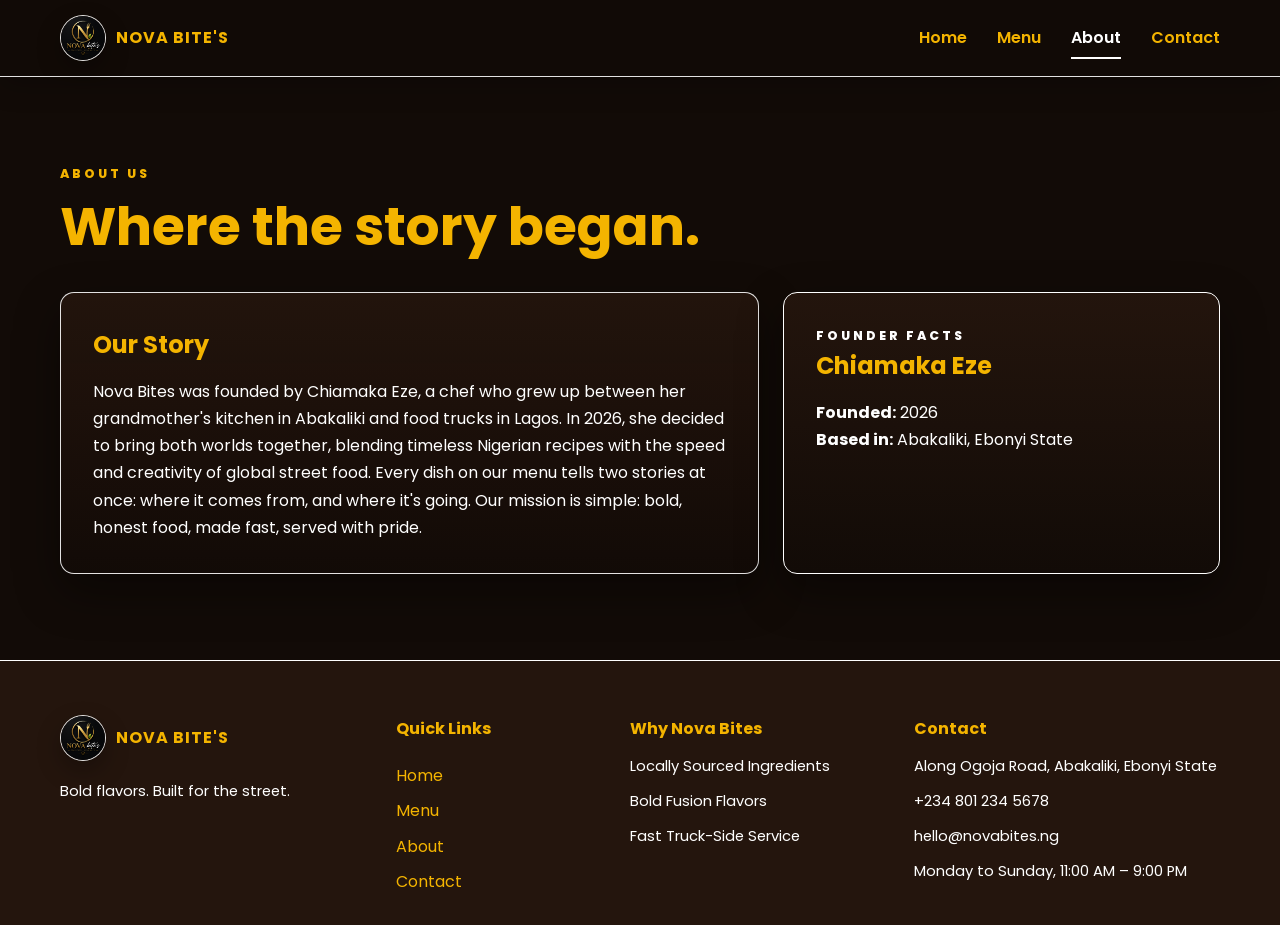
<file: Nova-Bites/about.html>
<!DOCTYPE html>
<html lang="en">
<head>
    <meta charset="UTF-8">
    <meta name="viewport" content="width=device-width, initial-scale=1.0">
    <title>Nova Bites About</title>
    <link rel="preconnect" href="https://fonts.googleapis.com">
    <link rel="preconnect" href="https://fonts.gstatic.com" crossorigin>
    <link href="https://fonts.googleapis.com/css2?family=Poppins:wght@400;500;600;700&display=swap" rel="stylesheet">
    <link rel="stylesheet" href="style.css">
    <link rel="stylesheet" href="https://cdnjs.cloudflare.com/ajax/libs/font-awesome/6.5.2/css/all.min.css">
</head>
<body>
    <header class="site-header">
        <nav class="navbar">
            <a href="index.html" class="logo"><img src="images/logo1.png" alt="Nova Bites logo"><span>NOVA BITE'S</span></a>
            <button class="nav-toggle" type="button" aria-label="Open navigation menu" aria-controls="primary-navigation" aria-expanded="false">
                <i class="fa-solid fa-bars" aria-hidden="true"></i>
            </button>
            <ul class="nav-menu" id="primary-navigation">
                <li><a href="index.html">Home</a></li><li><a href="menu.html">Menu</a></li><li><a class="active" href="about.html">About</a></li><li><a href="contact.html">Contact</a></li>
            </ul>
        </nav>
    </header>

    <main>
        <section class="page-section">
            <div class="section-heading">
                <p class="eyebrow">ABOUT US</p>
                <h1>Where the story began.</h1>
            </div>
            <div class="about-layout">
                <article class="about-card">
                    <h2>Our Story</h2>
                    <p>Nova Bites was founded by Chiamaka Eze, a chef who grew up between her grandmother's kitchen in Abakaliki and food trucks in Lagos. In 2026, she decided to bring both worlds together, blending timeless Nigerian recipes with the speed and creativity of global street food. Every dish on our menu tells two stories at once: where it comes from, and where it's going. Our mission is simple: bold, honest food, made fast, served with pride.</p>
                </article>
                <aside class="fact-box">
                    <p class="eyebrow">FOUNDER FACTS</p>
                    <h2>Chiamaka Eze</h2>
                    <p><strong>Founded:</strong> 2026</p>
                    <p><strong>Based in:</strong> Abakaliki, Ebonyi State</p>
                </aside>
            </div>
        </section>
    </main>

    <footer class="site-footer">
        <div class="footer-container">
            <div class="footer-brand"><a href="index.html" class="logo"><img src="images/logo1.png" alt="Nova Bites logo"><span>NOVA BITE'S</span></a><p>Bold flavors. Built for the street.</p></div>
            <div class="footer-links"><h2>Quick Links</h2><a href="index.html">Home</a><a href="menu.html">Menu</a><a href="about.html">About</a><a href="contact.html">Contact</a></div>
            <div class="footer-why"><h2>Why Nova Bites</h2><p>Locally Sourced Ingredients</p><p>Bold Fusion Flavors</p><p>Fast Truck-Side Service</p></div>
            <div class="footer-contact"><h2>Contact</h2><p>Along Ogoja Road, Abakaliki, Ebonyi State</p><p>+234 801 234 5678</p><p>hello@novabites.ng</p><p>Monday to Sunday, 11:00 AM – 9:00 PM</p></div>
        </div>
    </footer>
    <script src="script.js" defer></script>
</body>
</html>
</file>
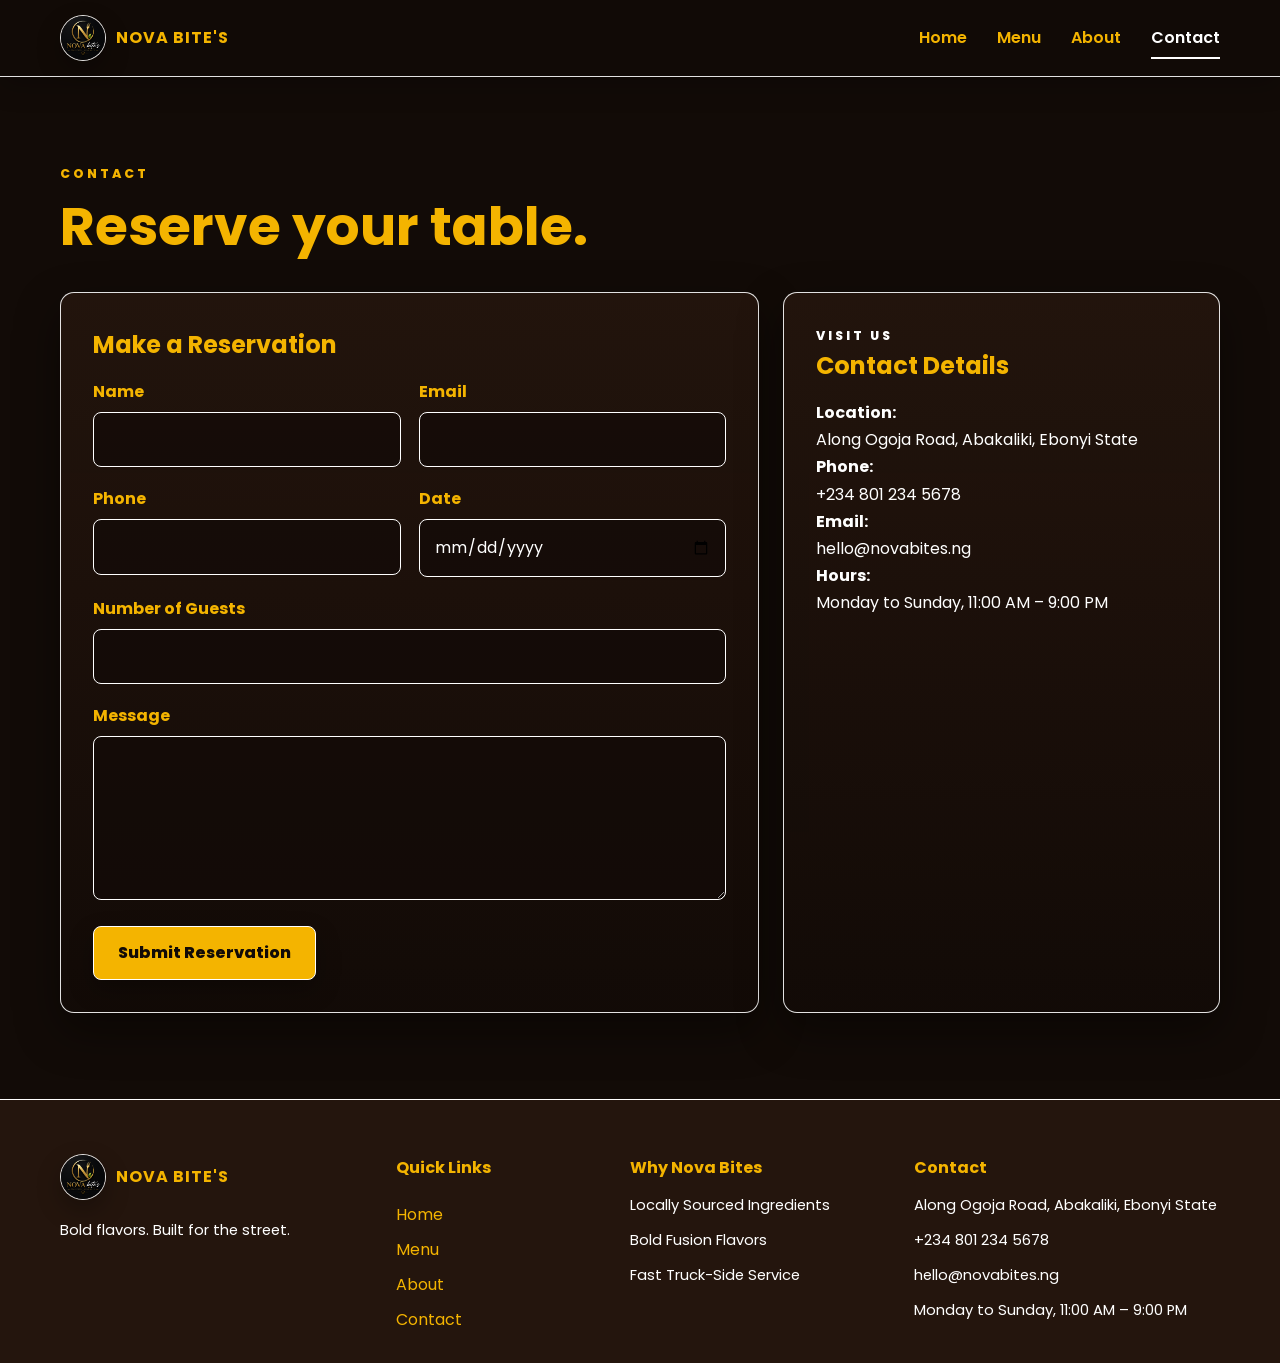
<file: Nova-Bites/contact.html>
<!DOCTYPE html>
<html lang="en">
<head>
    <meta charset="UTF-8">
    <meta name="viewport" content="width=device-width, initial-scale=1.0">
    <title>Nova Bites Contact</title>
    <link rel="preconnect" href="https://fonts.googleapis.com">
    <link rel="preconnect" href="https://fonts.gstatic.com" crossorigin>
    <link href="https://fonts.googleapis.com/css2?family=Poppins:wght@400;500;600;700&display=swap" rel="stylesheet">
    <link rel="stylesheet" href="style.css">
    <link rel="stylesheet" href="https://cdnjs.cloudflare.com/ajax/libs/font-awesome/6.5.2/css/all.min.css">
</head>
<body>
    <header class="site-header">
        <nav class="navbar">
            <a href="index.html" class="logo"><img src="images/logo1.png" alt="Nova Bites logo"><span>NOVA BITE'S</span></a>
            <button class="nav-toggle" type="button" aria-label="Open navigation menu" aria-controls="primary-navigation" aria-expanded="false">
                <i class="fa-solid fa-bars" aria-hidden="true"></i>
            </button>
            <ul class="nav-menu" id="primary-navigation">
                <li><a href="index.html">Home</a></li><li><a href="menu.html">Menu</a></li><li><a href="about.html">About</a></li><li><a class="active" href="contact.html">Contact</a></li>
            </ul>
        </nav>
    </header>

    <main>
        <section class="page-section">
            <div class="section-heading">
                <p class="eyebrow">CONTACT</p>
                <h1>Reserve your table.</h1>
            </div>

            

            <div class="contact-layout">
                <div class="form-card">
                    <h2>Make a Reservation</h2>
                    <form action="#" method="post">
                        <div class="form-row">
                            <div class="form-group"><label for="name">Name</label><input type="text" id="name" name="name" required></div>
                            <div class="form-group"><label for="email">Email</label><input type="email" id="email" name="email" required></div>
                        </div>
                        <div class="form-row">
                            <div class="form-group"><label for="phone">Phone</label><input type="tel" id="phone" name="phone" required></div>
                            <div class="form-group"><label for="date">Date</label><input type="date" id="date" name="date" required></div>
                        </div>
                        <div class="form-group"><label for="guests">Number of Guests</label><input type="number" id="guests" name="guests" min="1" required></div>
                        <div class="form-group"><label for="message">Message</label><textarea id="message" name="message" rows="5" required></textarea></div>
                        <button class="button" type="submit">Submit Reservation</button>
                    </form>
                </div>

                <aside class="info-box">
                    <p class="eyebrow">VISIT US</p>
                    <h2>Contact Details</h2>
                    <p><strong>Location:</strong><br>Along Ogoja Road, Abakaliki, Ebonyi State</p>
                    <p><strong>Phone:</strong><br>+234 801 234 5678</p>
                    <p><strong>Email:</strong><br>hello@novabites.ng</p>
                    <p><strong>Hours:</strong><br>Monday to Sunday, 11:00 AM – 9:00 PM</p>
                </aside>
            </div>
        </section>
    </main> 

    

    <footer class="site-footer">
        <div class="footer-container">
            <div class="footer-brand"><a href="index.html" class="logo"><img src="images/logo1.png" alt="Nova Bites logo"><span>NOVA BITE'S</span></a><p>Bold flavors. Built for the street.</p></div>
            <div class="footer-links"><h2>Quick Links</h2><a href="index.html">Home</a><a href="menu.html">Menu</a><a href="about.html">About</a><a href="contact.html">Contact</a></div>
            <div class="footer-why"><h2>Why Nova Bites</h2><p>Locally Sourced Ingredients</p><p>Bold Fusion Flavors</p><p>Fast Truck-Side Service</p></div>
            <div class="footer-contact"><h2>Contact</h2><p>Along Ogoja Road, Abakaliki, Ebonyi State</p><p>+234 801 234 5678</p><p>hello@novabites.ng</p><p>Monday to Sunday, 11:00 AM – 9:00 PM</p></div>
        </div>
    </footer>
    <script src="script.js" defer></script>
</body>
</html>
</file>
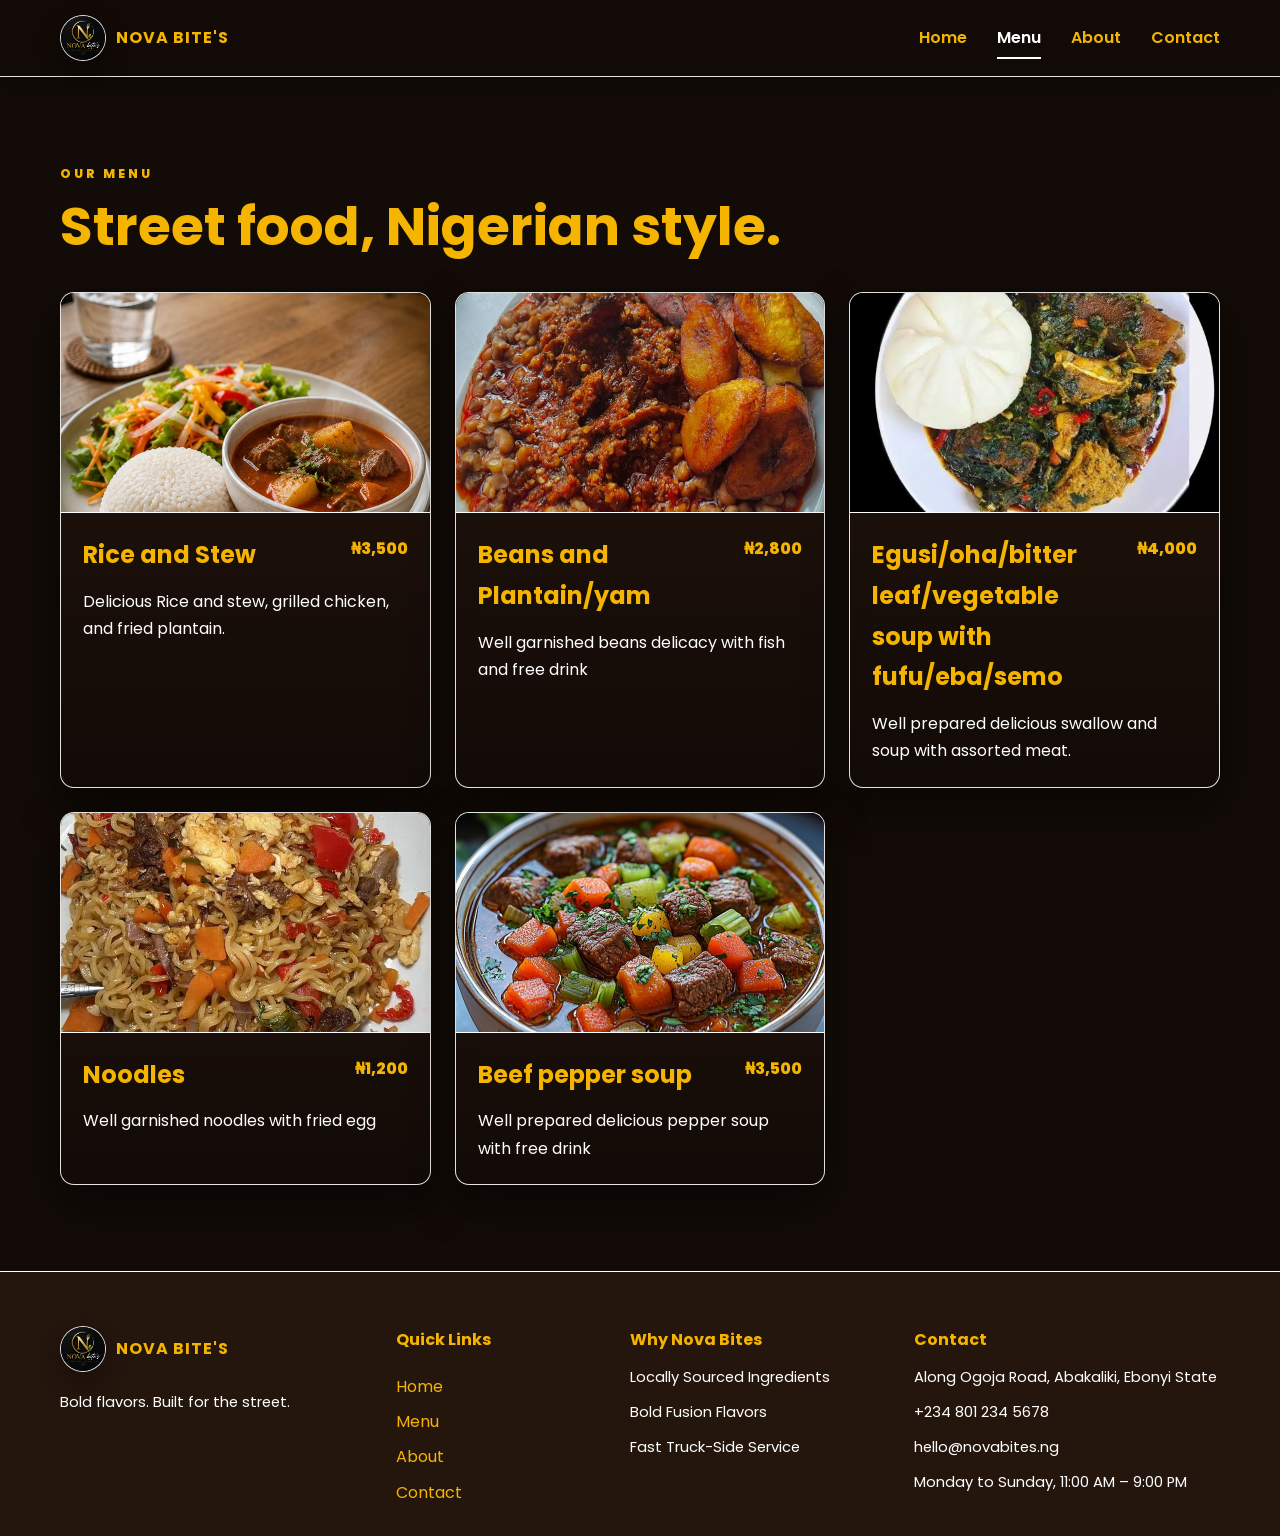
<file: Nova-Bites/menu.html>
<!DOCTYPE html>
<html lang="en">
<head>
    <meta charset="UTF-8">
    <meta name="viewport" content="width=device-width, initial-scale=1.0">
    <title>Nova Bites Menu</title>
    <link rel="preconnect" href="https://fonts.googleapis.com">
    <link rel="preconnect" href="https://fonts.gstatic.com" crossorigin>
    <link href="https://fonts.googleapis.com/css2?family=Poppins:wght@400;500;600;700&display=swap" rel="stylesheet">
    <link rel="stylesheet" href="style.css">
    <link rel="stylesheet" href="https://cdnjs.cloudflare.com/ajax/libs/font-awesome/6.5.2/css/all.min.css">
</head>
<body>
    <header class="site-header">
        <nav class="navbar">
            <a href="index.html" class="logo">
                <img src="images/logo1.png" alt="Nova Bites logo">
                <span>NOVA BITE'S</span>
            </a>
            <button class="nav-toggle" type="button" aria-label="Open navigation menu" aria-controls="primary-navigation" aria-expanded="false">
                <i class="fa-solid fa-bars" aria-hidden="true"></i>
            </button>
            <ul class="nav-menu" id="primary-navigation">
                <li><a href="index.html">Home</a></li>
                <li><a class="active" href="menu.html">Menu</a></li>
                <li><a href="about.html">About</a></li>
                <li><a href="contact.html">Contact</a></li>
            </ul>
        </nav>
    </header>

    <main>
        <section class="page-section">
            <div class="section-heading">
                <p class="eyebrow">OUR MENU</p>
                <h1>Street food, Nigerian style.</h1>
            </div>
            <div class="menu-grid">
                <article class="menu-card">
                    <img src="images/rice1.jpg" alt="Rice and Stew">
                    <div class="menu-card-body">
                        <div class="menu-title"><h2>Rice and Stew</h2><span>₦3,500</span></div>
                        <p>Delicious Rice and stew, grilled chicken, and fried plantain.</p>
                    </div>
                </article>
                <article class="menu-card">
                    <img src="images/beans (1).jpg" alt="Beans and Plantain or Yam">
                    <div class="menu-card-body">
                        <div class="menu-title"><h2>Beans and Plantain/yam</h2><span>₦2,800</span></div>
                        <p>Well garnished beans delicacy with fish and free drink</p>
                    </div>
                </article>
                <article class="menu-card">
                    <img src="images/egusi (1).jpg" alt="Egusi soup with swallow">
                    <div class="menu-card-body">
                        <div class="menu-title"><h2>Egusi/oha/bitter leaf/vegetable soup with fufu/eba/semo</h2><span>₦4,000</span></div>
                        <p>Well prepared delicious swallow and soup with assorted meat.</p>
                    </div>
                </article>
                <article class="menu-card">
                    <img src="images/nodule1.jpg" alt="Noodles">
                    <div class="menu-card-body">
                        <div class="menu-title"><h2>Noodles</h2><span>₦1,200</span></div>
                        <p>Well garnished noodles with fried egg</p>
                    </div>
                </article>
                <article class="menu-card">
                    <img src="images/pepper1.jpg" alt="Beef pepper soup">
                    <div class="menu-card-body">
                        <div class="menu-title"><h2>Beef pepper soup</h2><span>₦3,500</span></div>
                        <p>Well prepared delicious pepper soup with free drink</p>
                    </div>
                </article>
            </div>
        </section>
    </main>

    <footer class="site-footer">
        <div class="footer-container">
            <div class="footer-brand">
                <a href="index.html" class="logo"><img src="images/logo1.png" alt="Nova Bites logo"><span>NOVA BITE'S</span></a>
                <p>Bold flavors. Built for the street.</p>
            </div>
            <div class="footer-links">
                <h2>Quick Links</h2>
                <a href="index.html">Home</a><a href="menu.html">Menu</a><a href="about.html">About</a><a href="contact.html">Contact</a>
            </div>
            <div class="footer-why">
                <h2>Why Nova Bites</h2>
                <p>Locally Sourced Ingredients</p><p>Bold Fusion Flavors</p><p>Fast Truck-Side Service</p>
            </div>
            <div class="footer-contact">
                <h2>Contact</h2>
                <p>Along Ogoja Road, Abakaliki, Ebonyi State</p><p>+234 801 234 5678</p><p>hello@novabites.ng</p><p>Monday to Sunday, 11:00 AM – 9:00 PM</p>
            </div>
        </div>
    </footer>
    <script src="script.js" defer></script>
</body>
</html>
</file>
<file: Nova-Bites/style.css>
* {
    margin: 0;
    padding: 0;
    box-sizing: border-box;
}

:root {
    --primary: #f4b400;
    --dark: #120b07;
    --dark-brown: #24150d;
    --cream: #fff8ed;
    --white: #ffffff;
    --green: #5f8f32;

    --border: rgba(255, 255, 255, 0.88);
    --border-soft: rgba(255, 255, 255, 0.22);
    --glass: rgba(18, 11, 7, 0.84);
    --shadow: 0 18px 45px rgba(0, 0, 0, 0.42);
    --shadow-soft: 0 10px 25px rgba(0, 0, 0, 0.28);
    --radius: 14px;
}

html {
    scroll-behavior: smooth;
}

body {
    min-width: 320px;
    overflow-x: hidden;
    font-family: "Poppins", sans-serif;
    background: var(--dark);
    color: var(--cream);
    line-height: 1.7;
}

body::selection {
    background: var(--primary);
    color: var(--dark);
}

a {
    color: inherit;
    text-decoration: none;
}

img {
    max-width: 100%;
}

button,
input,
textarea {
    font: inherit;
}

.site-header {
    position: sticky;
    top: 0;
    z-index: 1000;
    background: rgba(18, 11, 7, 0.92);
    border-bottom: 1px solid var(--border);
    box-shadow: 0 8px 28px rgba(0, 0, 0, 0.22);
    backdrop-filter: blur(14px);
    -webkit-backdrop-filter: blur(14px);
}

.navbar {
    width: min(1160px, 92%);
    min-height: 76px;
    margin: auto;
    display: flex;
    align-items: center;
    justify-content: space-between;
    gap: 24px;
}

.logo {
    display: inline-flex;
    align-items: center;
    gap: 10px;
    color: var(--primary);
    font-weight: 700;
    letter-spacing: 0.06em;
    transition: transform 0.25s ease, opacity 0.25s ease;
}

.logo:hover {
    transform: translateY(-2px);
    opacity: 0.92;
}

.logo img {
    width: 46px;
    height: 46px;
    object-fit: contain;
    border-radius: 50%;
    border: 1px solid var(--border);
    background: var(--dark-brown);
    box-shadow: var(--shadow-soft);
}

.nav-menu {
    display: flex;
    align-items: center;
    gap: 30px;
    list-style: none;
}

.nav-menu a {
    position: relative;
    display: inline-block;
    padding: 9px 0;
    color: var(--primary);
    font-weight: 600;
    transition: color 0.25s ease, transform 0.25s ease;
}

.nav-menu a::after {
    content: "";
    position: absolute;
    left: 0;
    right: 0;
    bottom: 2px;
    height: 2px;
    background: var(--white);
    transform: scaleX(0);
    transform-origin: center;
    transition: transform 0.25s ease;
}

.nav-menu a:hover,
.nav-menu a.active {
    color: var(--white);
}

.nav-menu a:hover {
    transform: translateY(-1px);
}

.nav-menu a:hover::after,
.nav-menu a.active::after {
    transform: scaleX(1);
}

.nav-toggle {
    display: none;
    width: 46px;
    height: 46px;
    border: 1px solid var(--border);
    border-radius: 10px;
    background: var(--dark-brown);
    color: var(--primary);
    cursor: pointer;
    align-items: center;
    justify-content: center;
    font-size: 1.3rem;
    box-shadow: var(--shadow-soft);
    transition: transform 0.25s ease, background 0.25s ease, color 0.25s ease;
}

.nav-toggle:hover,
.nav-toggle.is-active {
    transform: translateY(-1px);
    background: var(--primary);
    color: var(--dark);
}

main {
    background: var(--dark);
}

.hero {
    position: relative;
    min-height: 78vh;
    display: flex;
    align-items: center;
    overflow: hidden;
    border-bottom: 1px solid var(--white);
    background:
        linear-gradient(90deg, rgba(18, 11, 7, 0.94) 0%, rgba(18, 11, 7, 0.72) 42%, rgba(18, 11, 7, 0.35) 100%),
        url("images/bg.jpg") center / cover no-repeat;
}

.hero::before {
    content: "";
    position: absolute;
    inset: 20px;
    border: 1px solid rgba(255, 255, 255, 0.62);
    pointer-events: none;
    z-index: 1;
}

.hero::after {
    content: "";
    position: absolute;
    inset: 0;
    background: radial-gradient(circle at 18% 44%, rgba(244, 180, 0, 0.15), transparent 34%);
    pointer-events: none;
}

.hero-content {
    position: relative;
    z-index: 2;
    width: min(1160px, 92%);
    margin: 0 auto;
    padding: 108px 0;
    max-width: 720px;
    animation: heroEnter 0.85s cubic-bezier(.22, 1, .36, 1) both;
}

.eyebrow {
    color: var(--primary);
    font-size: 0.78rem;
    font-weight: 800;
    letter-spacing: 0.24em;
    text-transform: uppercase;
}

h1,
h2,
h3 {
    color: var(--primary);
}

.hero h1,
.section-heading h1,
.section-heading h2 {
    line-height: 1.08;
    margin: 14px 0 20px;
}

.hero h1 {
    font-size: clamp(2.6rem, 6.2vw, 5.4rem);
}

.hero p:not(.eyebrow) {
    max-width: 650px;
    margin-bottom: 30px;
    color: var(--white);
    font-size: clamp(0.98rem, 1.9vw, 1.12rem);
}

.button {
    display: inline-flex;
    align-items: center;
    justify-content: center;
    min-height: 48px;
    padding: 12px 24px;
    border: 1px solid var(--white);
    border-radius: 8px;
    background: var(--primary);
    color: var(--dark);
    font-weight: 800;
    box-shadow: var(--shadow-soft);
    transition: transform 0.28s ease, box-shadow 0.28s ease, background 0.28s ease;
}

.button:hover {
    transform: translateY(-4px);
    background: var(--cream);
    box-shadow: 0 16px 32px rgba(0, 0, 0, 0.42);
}

.page-section,
.why-nova {
    width: min(1160px, 92%);
    margin: auto;
    padding: 86px 0;
}

.section-heading {
    max-width: 760px;
    margin-bottom: 36px;
}

.section-heading h1,
.section-heading h2 {
    font-size: clamp(2rem, 4.5vw, 3.35rem);
}

.section-heading p:not(.eyebrow),
.about-card p,
.fact-box p,
.info-box p,
.highlight-card p,
.menu-card p,
.footer-brand p,
.footer-contact p,
.footer-why p {
    color: var(--white);
}

.highlight-grid,
.menu-grid {
    display: grid;
    grid-template-columns: repeat(3, 1fr);
    gap: 24px;
}

.highlight-card,
.menu-card,
.about-card,
.fact-box,
.form-card,
.info-box {
    background: linear-gradient(180deg, rgba(36, 21, 13, 0.95), rgba(18, 11, 7, 0.94));
    border: 1px solid var(--border);
    border-radius: var(--radius);
    box-shadow: var(--shadow);
    transition: transform 0.32s ease, box-shadow 0.32s ease, background 0.32s ease, border-color 0.32s ease;
}

.highlight-card:hover,
.menu-card:hover,
.about-card:hover,
.fact-box:hover,
.form-card:hover,
.info-box:hover {
    transform: translateY(-7px);
    box-shadow: 0 24px 55px rgba(0, 0, 0, 0.48);
    border-color: var(--white);
}

.highlight-card {
    padding: 30px;
}

.highlight-card .icon {
    display: inline-flex;
    align-items: center;
    justify-content: center;
    width: 42px;
    height: 42px;
    margin-bottom: 20px;
    border: 1px solid var(--white);
    border-radius: 50%;
    color: var(--primary);
    font-size: 0.84rem;
    font-weight: 800;
}

.highlight-card h3,
.menu-card h2,
.about-card h2,
.fact-box h2,
.form-card h2,
.info-box h2 {
    margin-bottom: 12px;
}

.menu-card {
    overflow: hidden;
}

.menu-card img {
    width: 100%;
    height: 220px;
    display: block;
    object-fit: cover;
    border-bottom: 1px solid var(--white);
    transition: transform 0.55s cubic-bezier(.22, 1, .36, 1), filter 0.35s ease;
}

.menu-card:hover img {
    transform: scale(1.05);
    filter: saturate(1.06);
}

.menu-card-body {
    padding: 22px;
}

.menu-title {
    display: flex;
    justify-content: space-between;
    align-items: flex-start;
    gap: 15px;
}

.menu-title span {
    color: var(--primary);
    white-space: nowrap;
    font-weight: 800;
}

.about-layout,
.contact-layout {
    display: grid;
    grid-template-columns: 1.6fr 1fr;
    gap: 24px;
}

.about-card,
.fact-box,
.form-card,
.info-box {
    padding: 32px;
}

.fact-box {
    border-color: var(--white);
}

.form-row {
    display: grid;
    grid-template-columns: 1fr 1fr;
    gap: 18px;
}

.form-group {
    margin-bottom: 18px;
}

.form-group label {
    display: block;
    margin-bottom: 7px;
    color: var(--primary);
    font-weight: 700;
}

.form-group input,
.form-group textarea {
    width: 100%;
    padding: 13px 14px;
    border: 1px solid var(--white);
    border-radius: 8px;
    background: rgba(18, 11, 7, 0.72);
    color: var(--white);
    outline: none;
    transition: border-color 0.2s ease, box-shadow 0.2s ease, background 0.2s ease;
}

.form-group input:focus,
.form-group textarea:focus {
    border-color: var(--primary);
    box-shadow: 0 0 0 3px rgba(244, 180, 0, 0.17);
    background: rgba(18, 11, 7, 0.95);
}

.site-footer {
    background: var(--dark-brown);
    color: var(--white);
    padding: 54px 0 30px;
    border-top: 1px solid var(--white);
}

.footer-container {
    width: min(1160px, 92%);
    margin: auto;
    display: grid;
    grid-template-columns: 1.2fr 0.8fr 1fr 1.2fr;
    gap: 30px;
}

.footer-brand p,
.footer-contact p,
.footer-why p {
    margin-top: 10px;
    font-size: 0.92rem;
}

.footer-links {
    display: flex;
    flex-direction: column;
    gap: 8px;
}

.footer-links a {
    color: var(--primary);
    transition: color 0.22s ease, transform 0.22s ease;
}

.footer-links a:hover {
    color: var(--white);
    transform: translateX(4px);
}

.footer-container h2 {
    color: var(--primary);
    font-size: 1rem;
    margin-bottom: 12px;
}

.reveal {
    opacity: 0;
    transform: translateY(24px);
    transition: opacity 0.68s ease var(--reveal-delay), transform 0.68s ease var(--reveal-delay);
}

.reveal.is-visible {
    opacity: 1;
    transform: translateY(0);
}

@keyframes heroEnter {
    from {
        opacity: 0;
        transform: translateY(32px);
    }
    to {
        opacity: 1;
        transform: translateY(0);
    }
}

@media (max-width: 920px) {
    .highlight-grid,
    .menu-grid {
        grid-template-columns: repeat(2, minmax(0, 1fr));
    }

    .about-layout,
    .contact-layout,
    .footer-container {
        grid-template-columns: 1fr 1fr;
    }
}

@media (max-width: 760px) {
    .navbar {
        min-height: 68px;
        padding: 10px 0;
    }

    .nav-toggle {
        display: inline-flex;
        margin-left: auto;
    }

    .nav-menu {
        position: absolute;
        top: calc(100% + 10px);
        left: 0;
        right: 0;
        display: grid;
        gap: 4px;
        padding: 10px;
        border: 1px solid var(--white);
        border-radius: 12px;
        background: rgba(18, 11, 7, 0.98);
        box-shadow: var(--shadow);
        opacity: 0;
        visibility: hidden;
        transform: translateY(-10px);
        transition: opacity 0.25s ease, transform 0.25s ease, visibility 0.25s ease;
    }

    .nav-menu.is-open {
        opacity: 1;
        visibility: visible;
        transform: translateY(0);
    }

    .nav-menu li a {
        display: block;
        padding: 12px 14px;
        border: 1px solid transparent;
        border-radius: 8px;
    }

    .nav-menu li a:hover,
    .nav-menu li a.active {
        background: var(--dark-brown);
        border-color: var(--white);
    }

    .nav-menu a::after {
        display: none;
    }

    .hero {
        min-height: 75vh;
        background-position: 63% center;
    }

    .hero::before {
        inset: 12px;
    }

    .hero-content {
        padding: 88px 0;
    }

    .highlight-grid,
    .menu-grid,
    .about-layout,
    .contact-layout,
    .form-row,
    .footer-container {
        grid-template-columns: 1fr;
    }

    .page-section,
    .why-nova {
        padding: 68px 0;
    }

    .about-card,
    .fact-box,
    .form-card,
    .info-box,
    .highlight-card {
        padding: 24px;
    }

    .footer-container {
        gap: 28px;
    }
}

@media (prefers-reduced-motion: reduce) {
    html {
        scroll-behavior: auto;
    }

    *,
    *::before,
    *::after {
        animation-duration: 0.01ms !important;
        animation-iteration-count: 1 !important;
        transition-duration: 0.01ms !important;
    }

    .reveal {
        opacity: 1;
        transform: none;
    }
}
</file>
